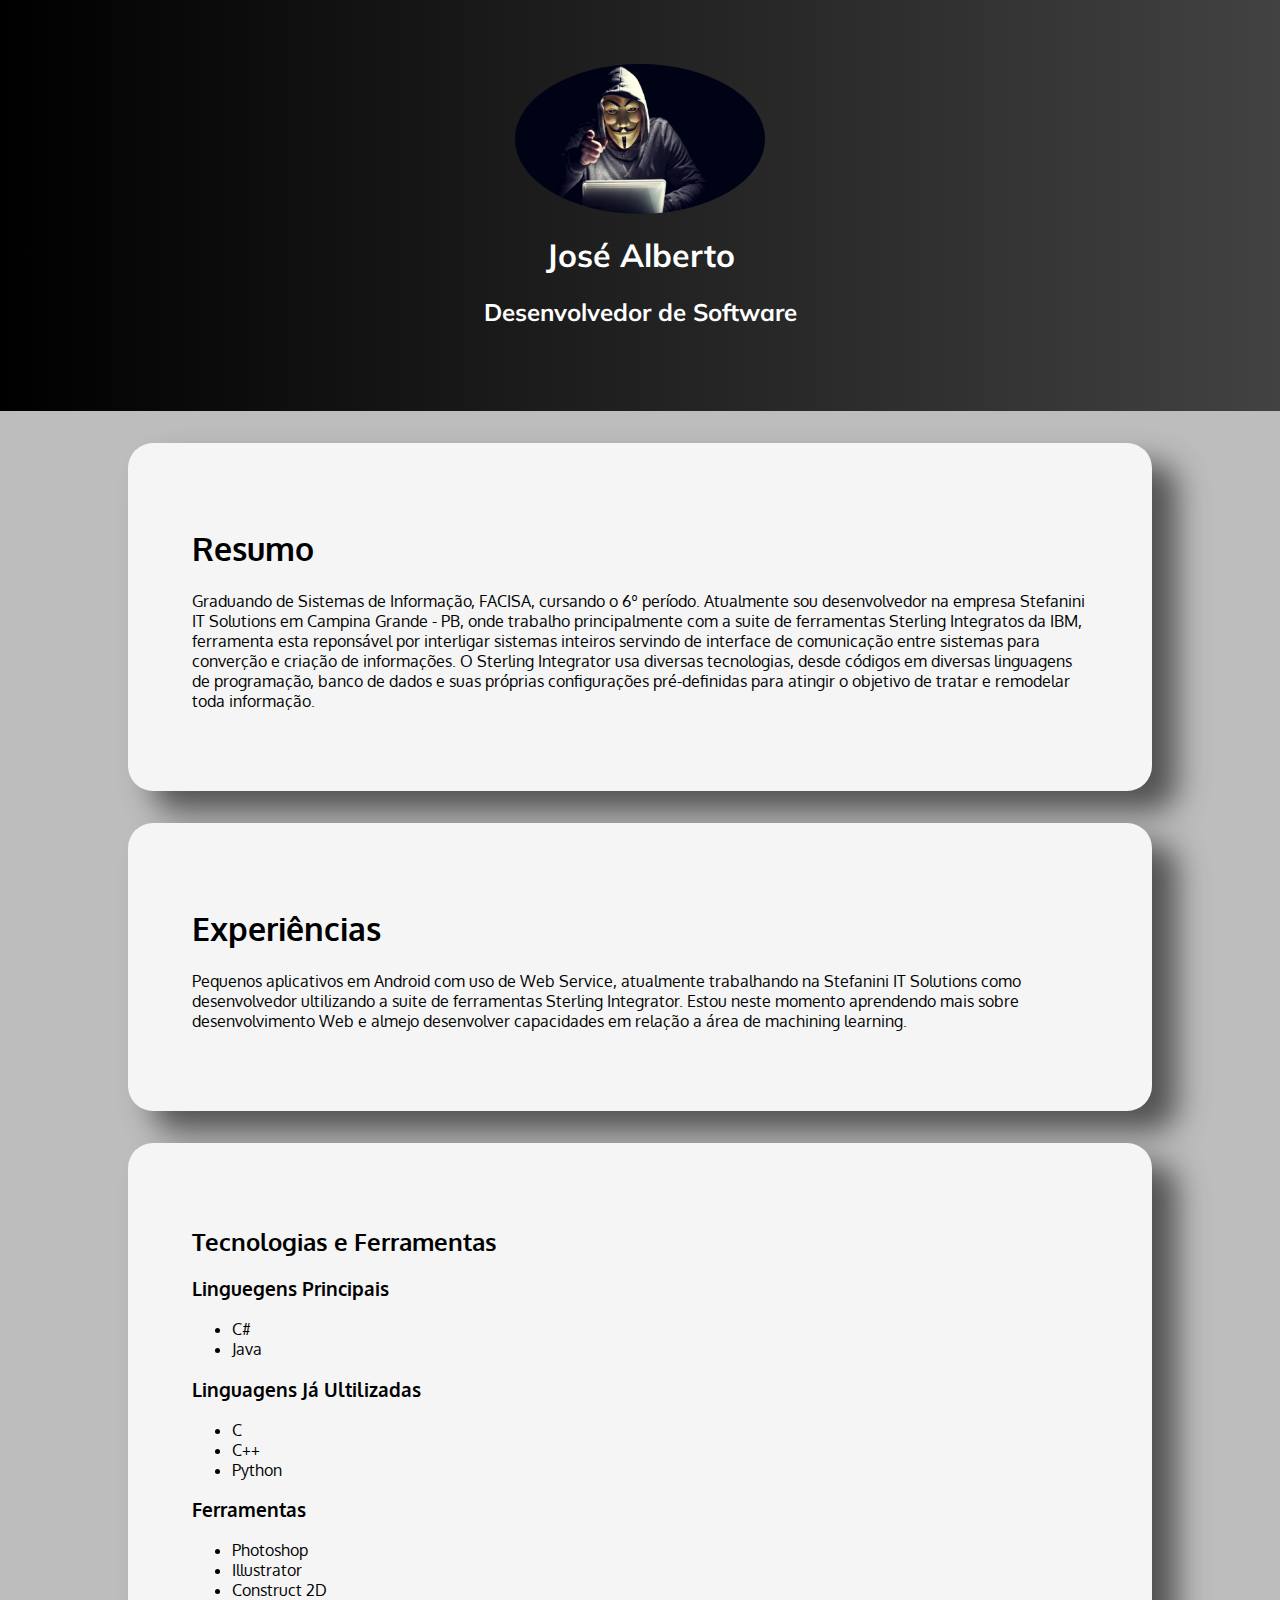
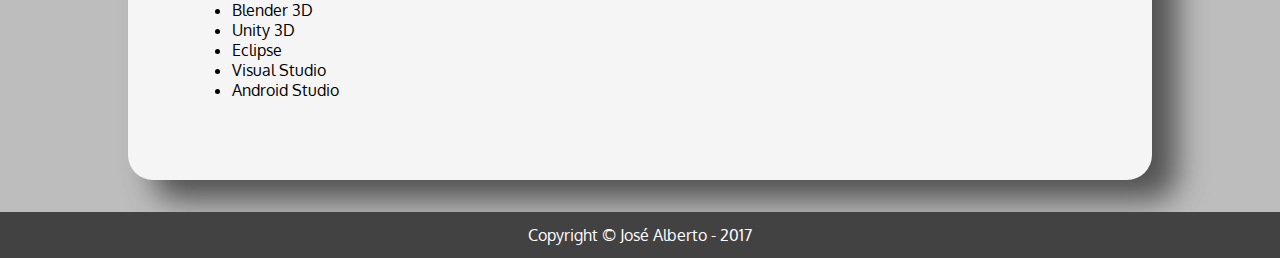
<file: index.html>
<!DOCTYPE html>
<html>
<head>
     <meta charset="UTF-8"/>
     <meta name="viewport" content="width=device-width, initial-scale=1.0">
     <link href="CSS/style.css" rel="stylesheet">
     <link href="https://fonts.googleapis.com/css?family=Muli|Oxygen" rel="stylesheet">
     <title>Alberto</title>
</head>
<body>
	 <header>
	 <img id="img_perfil" class="profile-picture">
	 	<h1 id="nome_perfil"></h1>
	 	<h2 id="cargo_perfil"></h2>
	 </header>
	 	
	 <section>
	 	<div>
	 		<h1 class="title">Resumo</h1>
	 		<div class="content">
		 		<p>
		 			Graduando de Sistemas de Informação, FACISA, cursando o 6º período. Atualmente sou desenvolvedor na empresa Stefanini IT Solutions em
		 			Campina Grande - PB, onde trabalho principalmente com a suite de ferramentas Sterling Integratos da IBM, ferramenta esta reponsável por
		 			interligar sistemas inteiros servindo de interface de comunicação entre sistemas para converção e criação de informações. O Sterling
		 			Integrator usa diversas tecnologias, desde códigos em diversas linguagens de programação, banco de dados e suas próprias configurações 
		 			pré-definidas para atingir o objetivo de tratar e remodelar toda informação.
		 		</p>
	 		</div>
	 	</div>
	 </section> 

	 <section>
	 	<div>
	 		<h1 class="title">Experiências</h1>
	 		<div class="content">
		 		<p>
		 			Pequenos aplicativos em Android com uso de Web Service, atualmente trabalhando na Stefanini IT Solutions como desenvolvedor ultilizando a suite de ferramentas Sterling Integrator. Estou neste momento aprendendo mais sobre desenvolvimento Web e almejo desenvolver capacidades em relação a área de machining learning.
		 		</p>
		 		
	 		</div>
	 	</div>
	 </section> 

	 <section>	
	 	<div>
	 		<h2 class="title">Tecnologias e Ferramentas</h2>
	 		<div class="content">
	 			<p>
		 			<h3>Linguegens Principais</h3>
		 			<ul>
					  <li>C#</li>
					  <li>Java</li>
					</ul>
		 		</p>
		 		<p>
		 			<h3>Linguagens Já Ultilizadas</h3>
		 			<ul>
		 				<li>C</li>
					  	<li>C++</li>
					  	<li>Python</li>
		 			</ul>
		 		</p>
		 		<p>
		 			<h3>Ferramentas</h3>
		 			<ul>
					  <li>Photoshop</li>
					  <li>Illustrator</li>
					  <li>Construct 2D</li>
					  <li>Blender 3D</li>
					  <li>Unity 3D</li>
					  <li>Eclipse</li>
					  <li>Visual Studio</li>
					  <li>Android Studio</li>
					</ul>
		 		</p>
	 		</div>
	 	</div>
	 </section>
	 <footer>
	 	Copyright &copy José Alberto - 2017
	 </footer>

	 <script src="SCRIPT/script.js"></script>
</body>
</html>
</file>
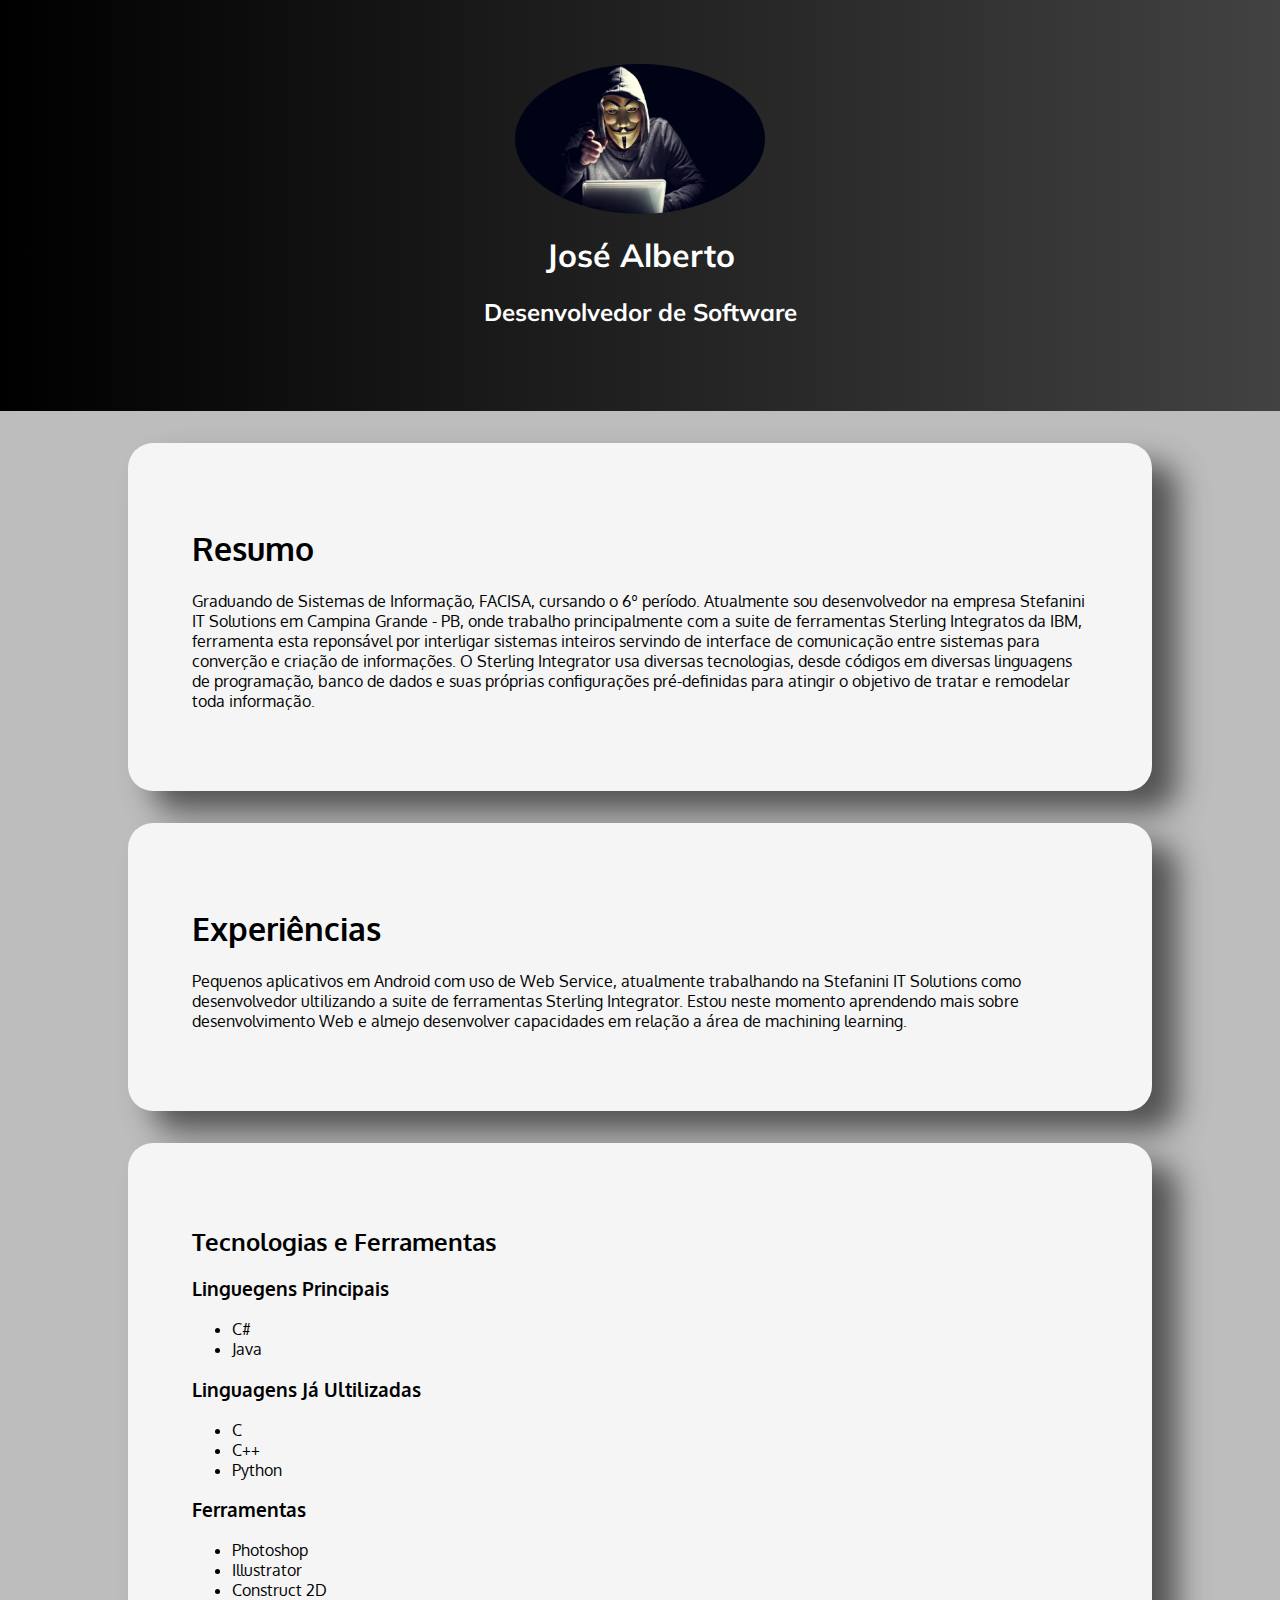
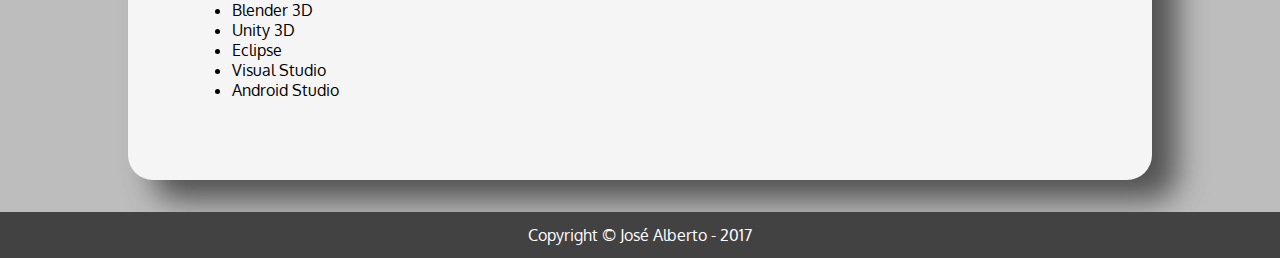
<file: WEB/index.html>
<!DOCTYPE html>
<html>
<head>
     <meta charset="UTF-8"/>
     <meta name="viewport" content="width=device-width, initial-scale=1.0">
     <link href="CSS/style.css" rel="stylesheet">
     <link href="https://fonts.googleapis.com/css?family=Muli|Oxygen" rel="stylesheet">
     <title>Alberto</title>
</head>
<body>
	 <header>
	 <img class="profile-picture" src="IMAGENS/anonymous.png">
	 	<h1>José Alberto</h1>
	 	<h2>Desenvolvedor de Software</h2>
	 </header>
	 	
	 <section>
	 	<div>
	 		<h1 class="title">Resumo</h1>
	 		<div class="content">
		 		<p>
		 			Graduando de Sistemas de Informação, FACISA, cursando o 6º período. Atualmente sou desenvolvedor na empresa Stefanini IT Solutions em
		 			Campina Grande - PB, onde trabalho principalmente com a suite de ferramentas Sterling Integratos da IBM, ferramenta esta reponsável por
		 			interligar sistemas inteiros servindo de interface de comunicação entre sistemas para converção e criação de informações. O Sterling
		 			Integrator usa diversas tecnologias, desde códigos em diversas linguagens de programação, banco de dados e suas próprias configurações 
		 			pré-definidas para atingir o objetivo de tratar e remodelar toda informação.
		 		</p>
	 		</div>
	 	</div>
	 </section> 

	 <section>
	 	<div>
	 		<h1 class="title">Experiências</h1>
	 		<div class="content">
		 		<p>
		 			Pequenos aplicativos em Android com uso de Web Service, atualmente trabalhando na Stefanini IT Solutions como desenvolvedor ultilizando a suite de ferramentas Sterling Integrator. Estou neste momento aprendendo mais sobre desenvolvimento Web e almejo desenvolver capacidades em relação a área de machining learning.
		 		</p>
		 		
	 		</div>
	 	</div>
	 </section> 

	 <section>	
	 	<div>
	 		<h2 class="title">Tecnologias e Ferramentas</h2>
	 		<div class="content">
	 			<p>
		 			<h3>Linguegens Principais</h3>
		 			<ul>
					  <li>C#</li>
					  <li>Java</li>
					</ul>
		 		</p>
		 		<p>
		 			<h3>Linguagens Já Ultilizadas</h3>
		 			<ul>
		 				<li>C</li>
					  	<li>C++</li>
					  	<li>Python</li>
		 			</ul>
		 		</p>
		 		<p>
		 			<h3>Ferramentas</h3>
		 			<ul>
					  <li>Photoshop</li>
					  <li>Illustrator</li>
					  <li>Construct 2D</li>
					  <li>Blender 3D</li>
					  <li>Unity 3D</li>
					  <li>Eclipse</li>
					  <li>Visual Studio</li>
					  <li>Android Studio</li>
					</ul>
		 		</p>
	 		</div>
	 	</div>
	 </section>
	 <footer>
	 	Copyright &copy José Alberto - 2017
	 </footer>
</body>
</html>
</file>
<file: CSS/style.css>
* {
	box-sizing: border-box;
}
header {

	/*background-color: black;*/
	text-align: center;
	color: white;
	background-image: linear-gradient(to right, black, #424242);
	padding: 5%;
	font-family: 'Muli', cursive;
}

body {
	background-color: #BDBDBD;
	margin: 0;
	font-family: 'Oxygen', cursive;
	font-size: 100%;

}

section {
	background-color: #F5F5F5;
	padding: 5%;
	margin: 2.5%;
	border-radius: 25px;
	margin-left: 10%;
	margin-right: 10%;
	-webkit-box-shadow: 9px 7px 5px rgba(50, 50, 50, 0.77);
	-moz-box-shadow:    9px 7px 5px rgba(50, 50, 50, 0.77);
	box-shadow:         25px 20px 30px rgba(50, 50, 50, 0.77);
}
	section .title{

	}
	section .content{

	}

footer{
	background-color: #424242;
	color: white;
	/*position: absolute;*/
	/*bottom: 0;*/
	width: 100%;
	text-align: center;
	padding: 1%;
}

.profile-picture {
	width: 250px;
	height: 150px;
	display: block;
	margin: 0 auto;
	border-radius: 50%;
}
</file>
<file: WEB/CSS/style.css>
* {
	box-sizing: border-box;
}
header {

	/*background-color: black;*/
	text-align: center;
	color: white;
	background-image: linear-gradient(to right, black, #424242);
	padding: 5%;
	font-family: 'Muli', cursive;
}

body {
	background-color: #BDBDBD;
	margin: 0;
	font-family: 'Oxygen', cursive;
	font-size: 100%;

}

section {
	background-color: #F5F5F5;
	padding: 5%;
	margin: 2.5%;
	border-radius: 25px;
	margin-left: 10%;
	margin-right: 10%;
	-webkit-box-shadow: 9px 7px 5px rgba(50, 50, 50, 0.77);
	-moz-box-shadow:    9px 7px 5px rgba(50, 50, 50, 0.77);
	box-shadow:         25px 20px 30px rgba(50, 50, 50, 0.77);
}
	section .title{

	}
	section .content{

	}

footer{
	background-color: #424242;
	color: white;
	/*position: absolute;*/
	/*bottom: 0;*/
	width: 100%;
	text-align: center;
	padding: 1%;
}

.profile-picture {
	width: 250px;
	height: 150px;
	display: block;
	margin: 0 auto;
	border-radius: 50%;
}
</file>
